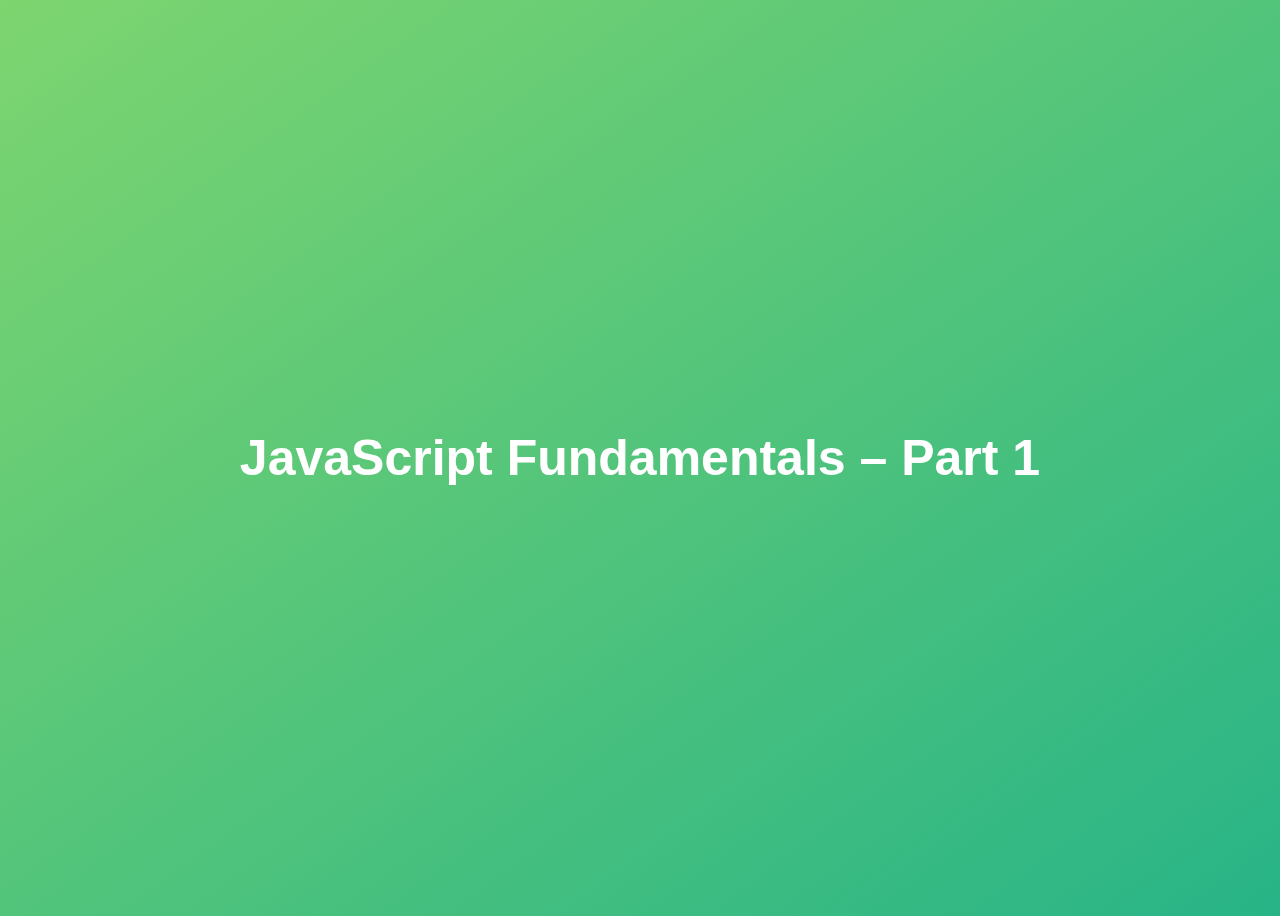
<file: section1/01-Fundamentals-Part-1/final/index.html>
<!DOCTYPE html>
<html lang="en">
  <head>
    <meta charset="UTF-8" />
    <meta name="viewport" content="width=device-width, initial-scale=1.0" />
    <meta http-equiv="X-UA-Compatible" content="ie=edge" />
    <title>JavaScript Fundamentals – Part 1</title>
    <style>
      body {
        height: 100vh;
        display: flex;
        align-items: center;
        background: linear-gradient(to top left, #28b487, #7dd56f);
      }
      h1 {
        font-family: sans-serif;
        font-size: 50px;
        line-height: 1.3;
        width: 100%;
        padding: 30px;
        text-align: center;
        color: white;
      }
    </style>
  </head>
  <body>
    <h1>JavaScript Fundamentals – Part 1</h1>

    <script src="script.js"></script>
  </body>
</html>
</file>
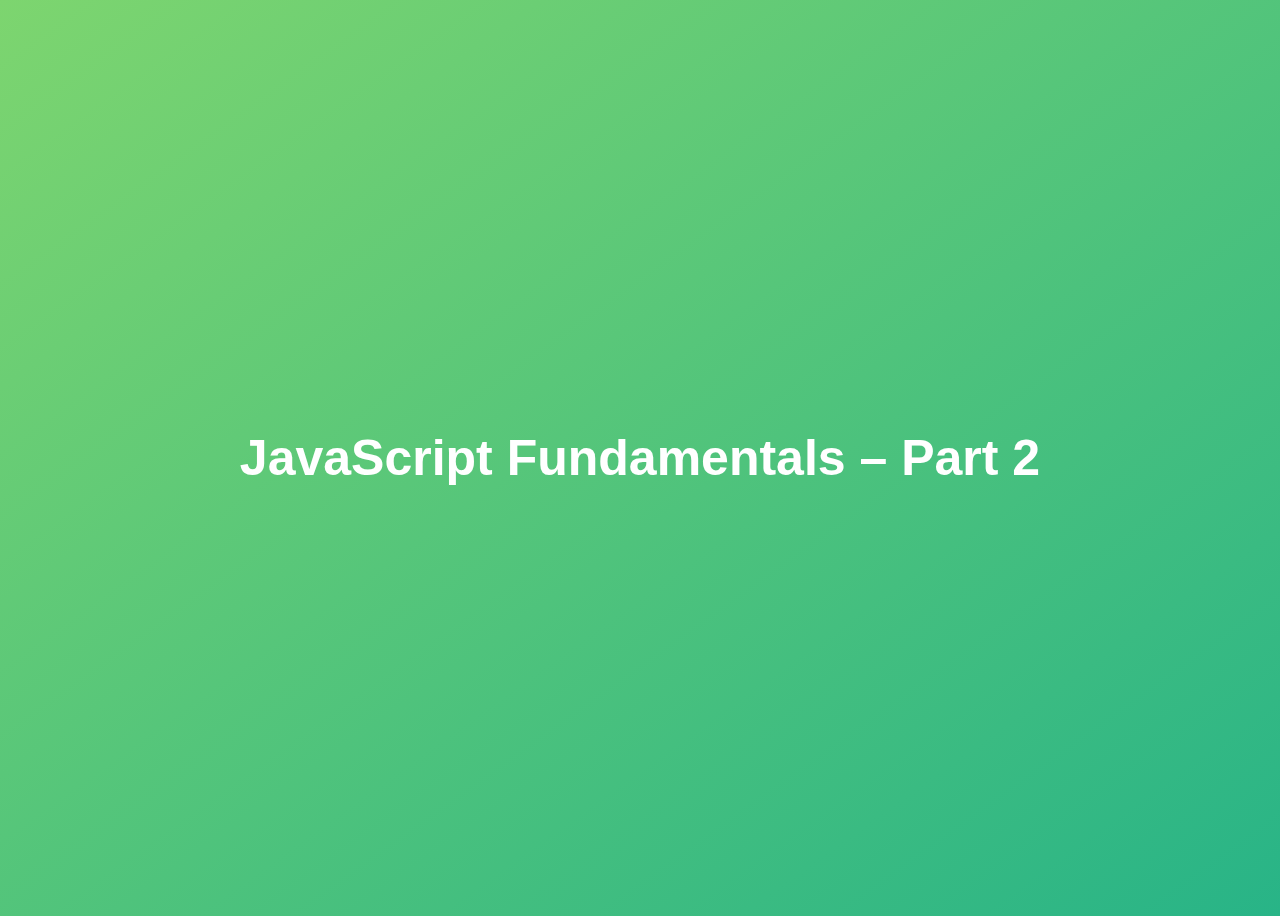
<file: section3/02-Fundamentals-Part-2/final/index.html>
<!DOCTYPE html>
<html lang="en">
  <head>
    <meta charset="UTF-8" />
    <meta name="viewport" content="width=device-width, initial-scale=1.0" />
    <meta http-equiv="X-UA-Compatible" content="ie=edge" />
    <title>JavaScript Fundamentals – Part 2</title>
    <style>
      body {
        height: 100vh;
        display: flex;
        align-items: center;
        background: linear-gradient(to top left, #28b487, #7dd56f);
      }
      h1 {
        font-family: sans-serif;
        font-size: 50px;
        line-height: 1.3;
        width: 100%;
        padding: 30px;
        text-align: center;
        color: white;
      }
    </style>
  </head>
  <body>
    <h1>JavaScript Fundamentals – Part 2</h1>
    <script src="script.js"></script>
  </body>
</html>
</file>
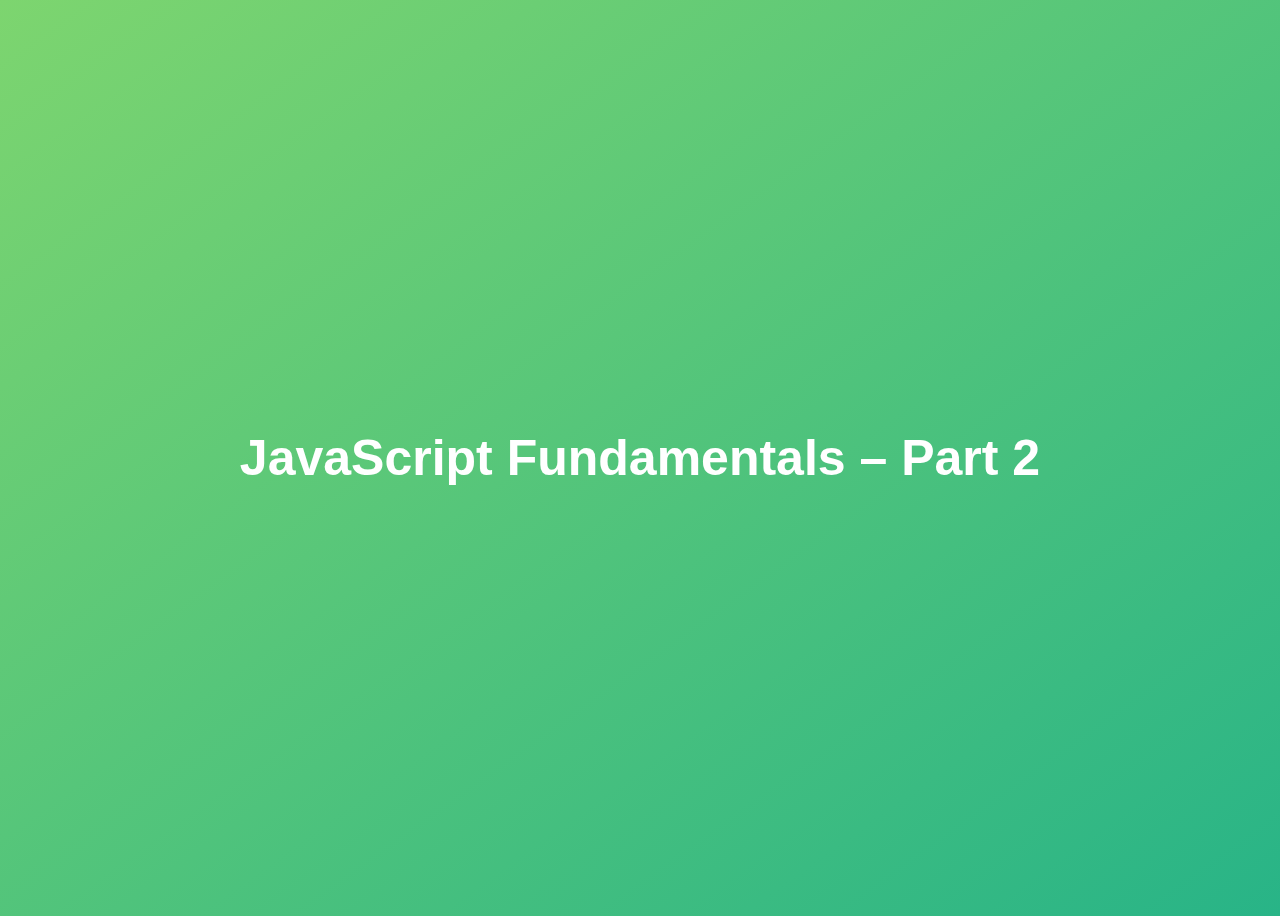
<file: section3/02-Fundamentals-Part-2/starter/index.html>
<!DOCTYPE html>
<html lang="en">
  <head>
    <meta charset="UTF-8" />
    <meta name="viewport" content="width=device-width, initial-scale=1.0" />
    <meta http-equiv="X-UA-Compatible" content="ie=edge" />
    <title>JavaScript Fundamentals – Part 2</title>
    <style>
      body {
        height: 100vh;
        display: flex;
        align-items: center;
        background: linear-gradient(to top left, #28b487, #7dd56f);
      }
      h1 {
        font-family: sans-serif;
        font-size: 50px;
        line-height: 1.3;
        width: 100%;
        padding: 30px;
        text-align: center;
        color: white;
      }
    </style>
  </head>
  <body>
    <h1>JavaScript Fundamentals – Part 2</h1>
    <script src="aya.js"></script>
  </body>
</html>
</file>
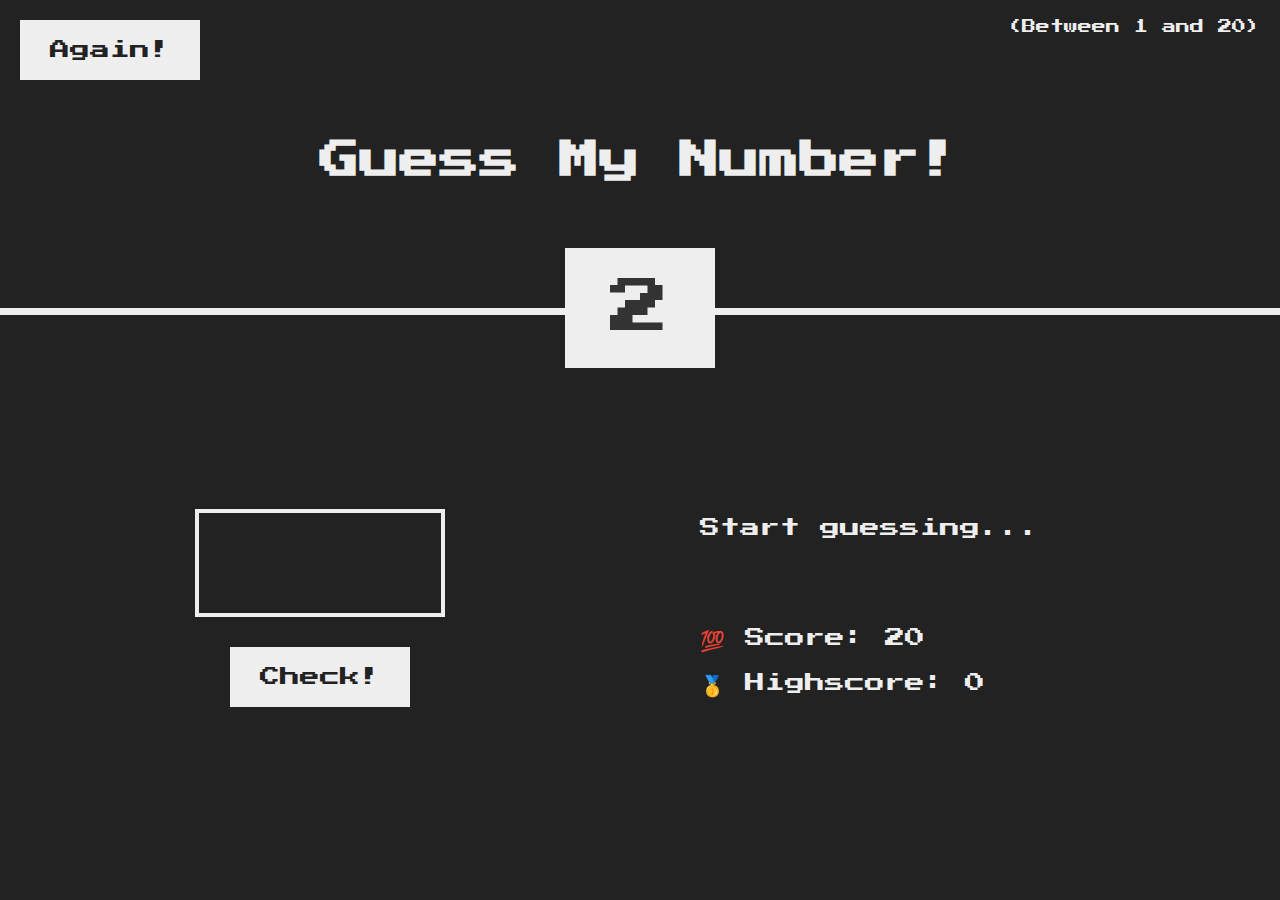
<file: section5/05-Guess-My-Number/starter/index.html>
<!DOCTYPE html>
<html lang="en">
  <head>
    <meta charset="UTF-8" />
    <meta name="viewport" content="width=device-width, initial-scale=1.0" />
    <meta http-equiv="X-UA-Compatible" content="ie=edge" />
    <link rel="stylesheet" href="style.css" />
    <title>Guess My Number!</title>
  </head>
  <body>
    <header>
      <h1>Guess My Number!</h1>
      <p class="between">(Between 1 and 20)</p>
      <button class="btn again">Again!</button>
      <div class="number">?</div>
    </header>
    <main>
      <section class="left">
        <input type="number" class="guess" />
        <button class="btn check">Check!</button>
      </section>
      <section class="right">
        <p class="message">Start guessing...</p>
        <p class="label-score">💯 Score: <span class="score">20</span></p>
        <p class="label-highscore">
          🥇 Highscore: <span class="highscore">0</span>
        </p>
      </section>
    </main>
    <script src="script.js"></script>
  </body>
</html>
</file>
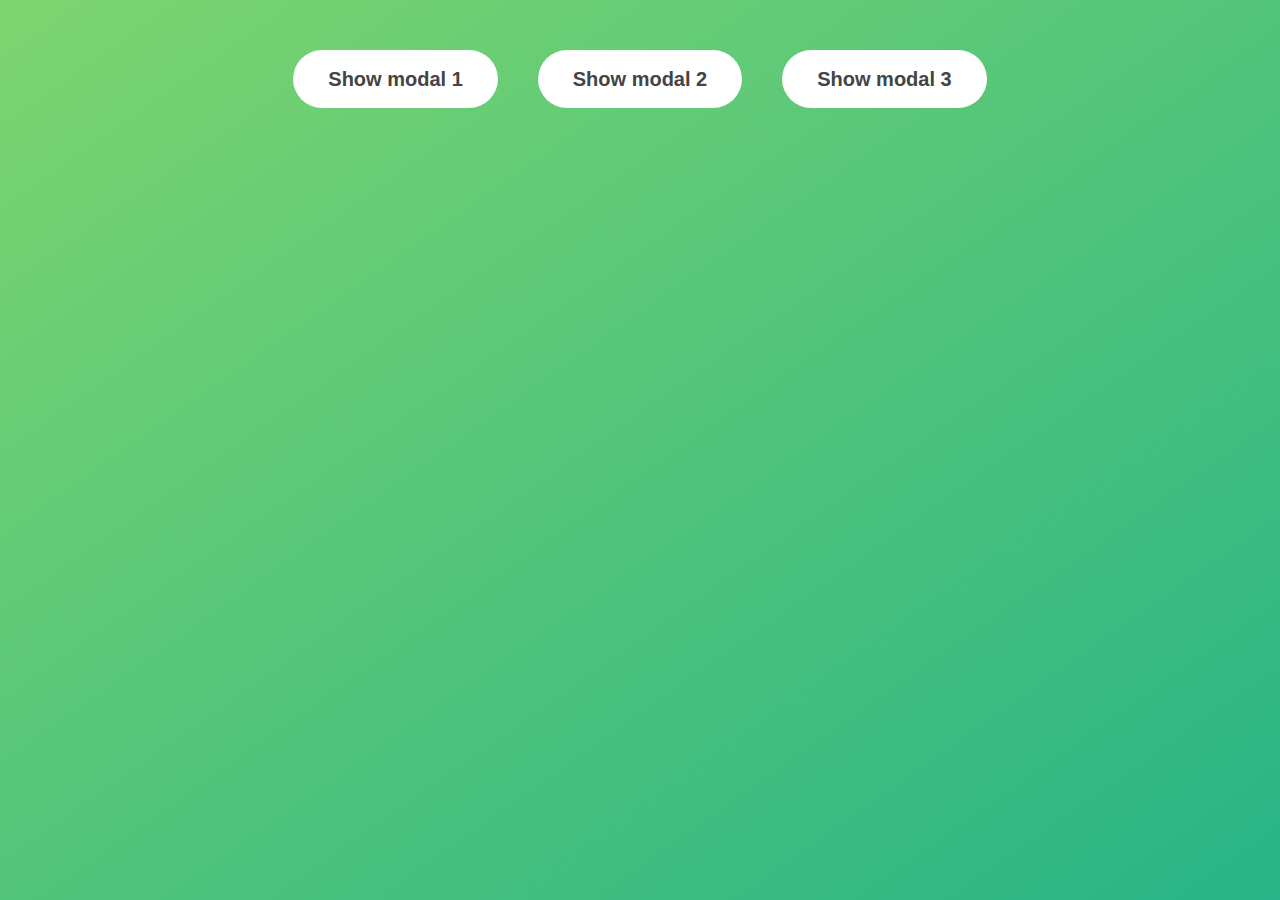
<file: section5/06-Modal/final/index.html>
<!DOCTYPE html>
<html lang="en">
  <head>
    <meta charset="UTF-8" />
    <meta name="viewport" content="width=device-width, initial-scale=1.0" />
    <meta http-equiv="X-UA-Compatible" content="ie=edge" />
    <link rel="stylesheet" href="style.css" />
    <title>Modal window</title>
  </head>
  <body>
    <button class="show-modal">Show modal 1</button>
    <button class="show-modal">Show modal 2</button>
    <button class="show-modal">Show modal 3</button>

    <div class="modal hidden">
      <button class="close-modal">&times;</button>
      <h1>I'm a modal window 😍</h1>
      <p>
        Lorem ipsum dolor sit amet, consectetur adipisicing elit, sed do eiusmod
        tempor incididunt ut labore et dolore magna aliqua. Ut enim ad minim
        veniam, quis nostrud exercitation ullamco laboris nisi ut aliquip ex ea
        commodo consequat. Duis aute irure dolor in reprehenderit in voluptate
        velit esse cillum dolore eu fugiat nulla pariatur. Excepteur sint
        occaecat cupidatat non proident, sunt in culpa qui officia deserunt
        mollit anim id est laborum.
      </p>
    </div>
    <div class="overlay hidden"></div>

    <script src="script.js"></script>
  </body>
</html>
</file>
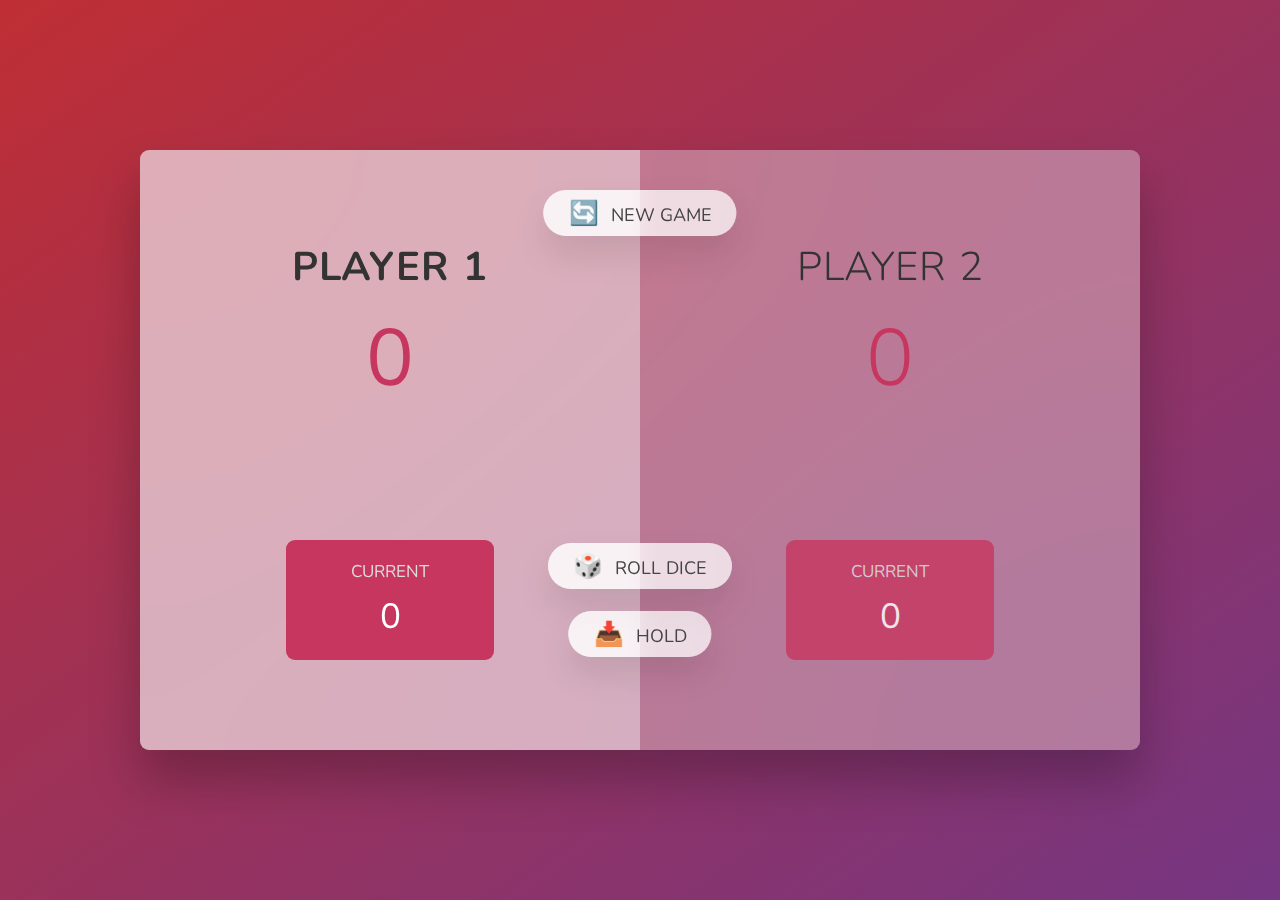
<file: section5/07-Pig-Game/final/index.html>
<!DOCTYPE html>
<html lang="en">
  <head>
    <meta charset="UTF-8" />
    <meta name="viewport" content="width=device-width, initial-scale=1.0" />
    <meta http-equiv="X-UA-Compatible" content="ie=edge" />
    <link rel="stylesheet" href="style.css" />
    <title>Pig Game</title>
  </head>
  <body>
    <main>
      <section class="player player--0 player--active">
        <h2 class="name" id="name--0">Player 1</h2>
        <p class="score" id="score--0">43</p>
        <div class="current">
          <p class="current-label">Current</p>
          <p class="current-score" id="current--0">0</p>
        </div>
      </section>
      <section class="player player--1">
        <h2 class="name" id="name--1">Player 2</h2>
        <p class="score" id="score--1">24</p>
        <div class="current">
          <p class="current-label">Current</p>
          <p class="current-score" id="current--1">0</p>
        </div>
      </section>

      <img src="dice-5.png" alt="Playing dice" class="dice" />
      <button class="btn btn--new">🔄 New game</button>
      <button class="btn btn--roll">🎲 Roll dice</button>
      <button class="btn btn--hold">📥 Hold</button>
    </main>
    <script src="script.js"></script>
  </body>
</html>
</file>
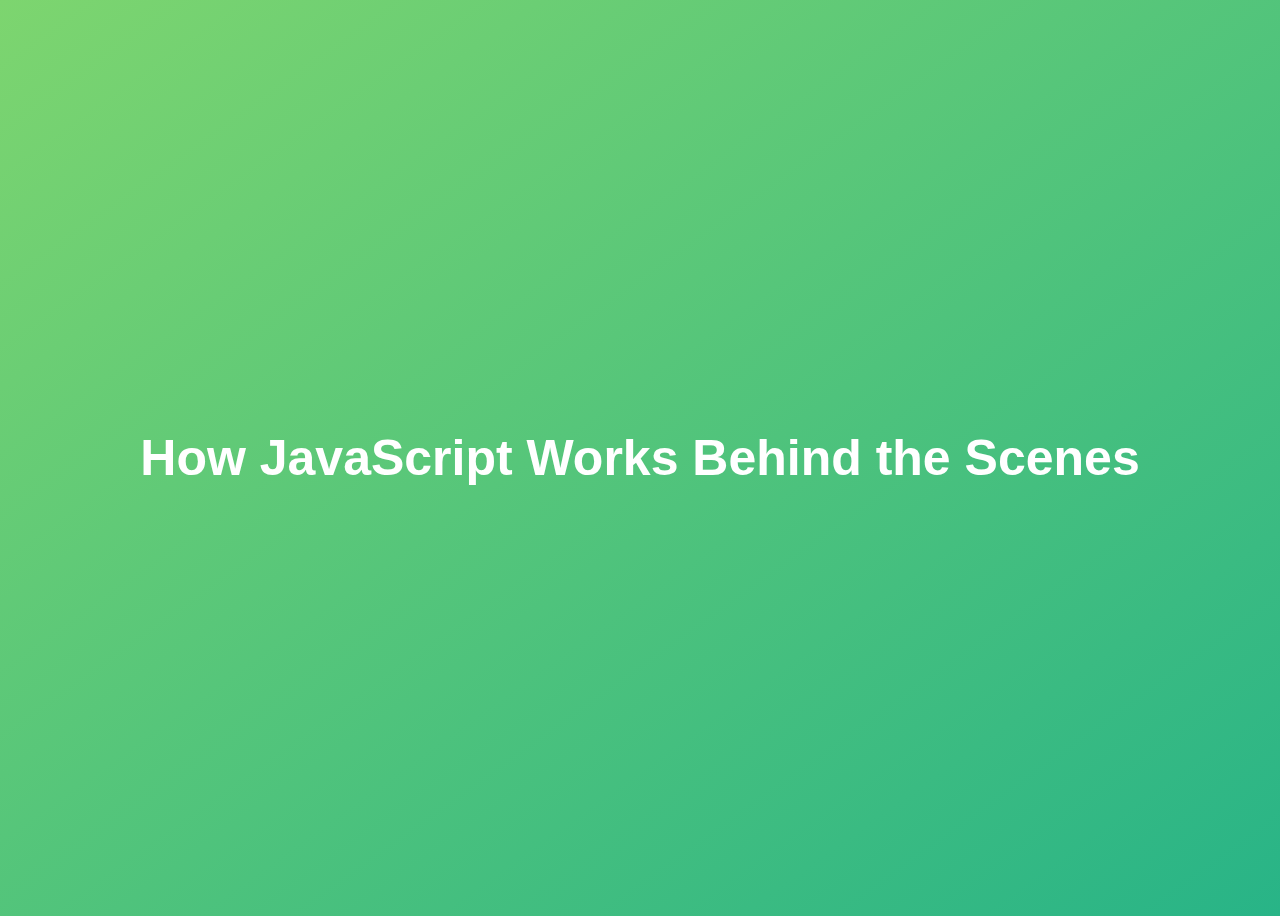
<file: section6/08-Behind-the-Scenes/starter/index.html>
<!DOCTYPE html>
<html lang="en">
  <head>
    <meta charset="UTF-8" />
    <meta name="viewport" content="width=device-width, initial-scale=1.0" />
    <meta http-equiv="X-UA-Compatible" content="ie=edge" />
    <title>How JavaScript Works Behind the Scenes</title>
    <style>
      body {
        height: 100vh;
        display: flex;
        align-items: center;
        background: linear-gradient(to top left, #28b487, #7dd56f);
      }
      h1 {
        font-family: sans-serif;
        font-size: 50px;
        line-height: 1.3;
        width: 100%;
        padding: 30px;
        text-align: center;
        color: white;
      }
    </style>
  </head>
  <body>
    <h1>How JavaScript Works Behind the Scenes</h1>
    <script src="script.js"></script>
  </body>
</html>
</file>
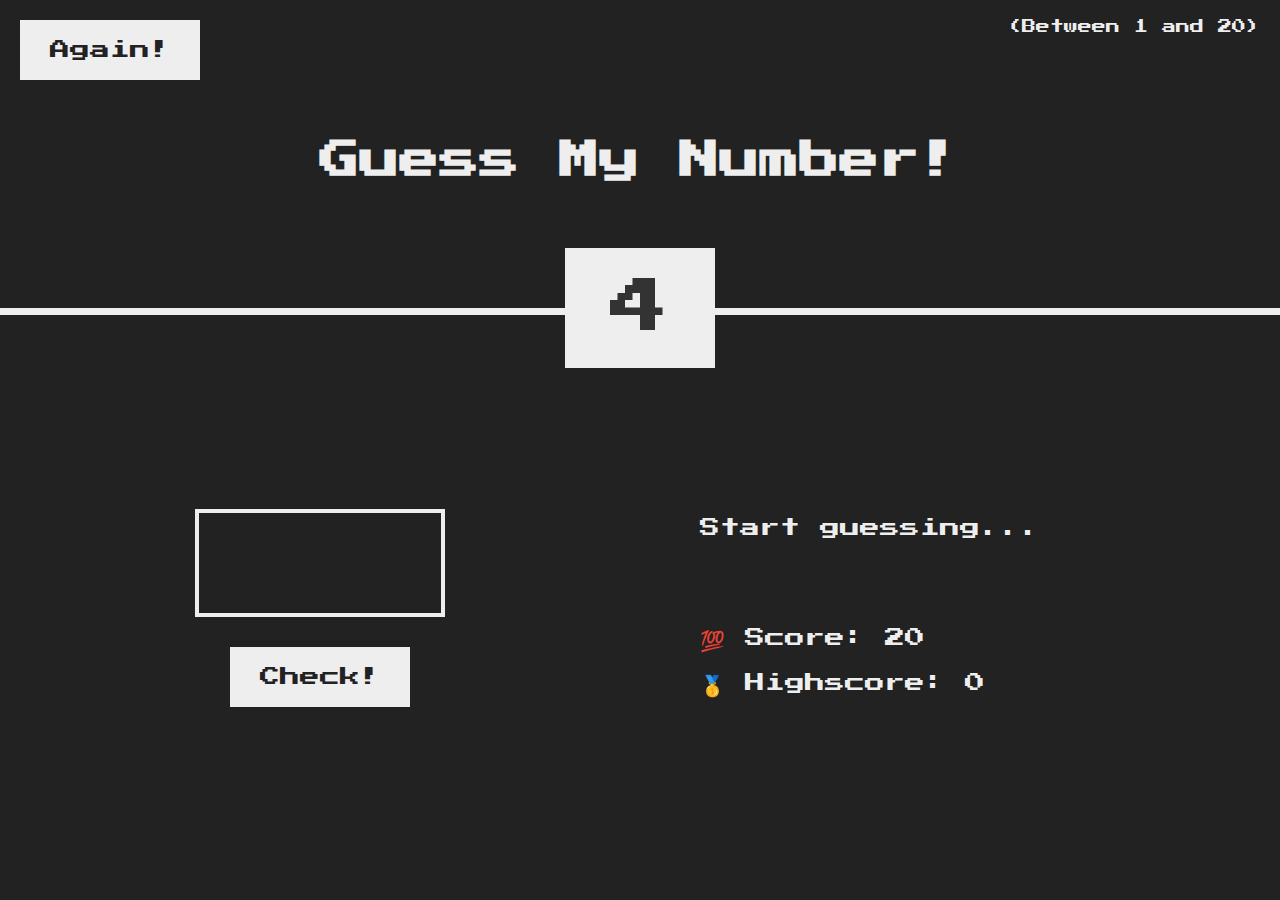
<file: section5/05-Guess-My-Number/starter/game.html>
<!DOCTYPE html>
<html lang="en">
  <head>
    <meta charset="UTF-8" />
    <meta http-equiv="X-UA-Compatible" content="IE=edge" />
    <meta name="viewport" content="width=device-width, initial-scale=1.0" />
    <link rel="stylesheet" href="game.css" />
    <title>Guess My Number!</title>
  </head>
  <body>
    <header>
      <h1>Guess My Number!</h1>
      <p class="between">(Between 1 and 20)</p>
      <button class="btn again">Again!</button>
      <div class="number">?</div>
    </header>
    <main>
      <section class="left">
        <input type="number" class="guess" />
        <button class="btn check">Check!</button>
      </section>
      <section class="right">
        <p class="message">Start guessing...</p>
        <p class="label-score">💯 Score: <span class="score">20</span></p>
        <p class="label-highscore">
          🥇 Highscore: <span class="highscore">0</span>
        </p>
      </section>
    </main>
    <script src="script.js"></script>
  </body>
</html>
</file>
<file: section5/05-Guess-My-Number/starter/style.css>
@import url('https://fonts.googleapis.com/css?family=Press+Start+2P&display=swap');

* {
  margin: 0;
  padding: 0;
  box-sizing: inherit;
}

html {
  font-size: 62.5%;
  box-sizing: border-box;
}

body {
  font-family: 'Press Start 2P', sans-serif;
  color: #eee;
  background-color: #222;
  /* background-color: #60b347; */
}

/* LAYOUT */
header {
  position: relative;
  height: 35vh;
  border-bottom: 7px solid #eee;
}

main {
  height: 65vh;
  color: #eee;
  display: flex;
  align-items: center;
  justify-content: space-around;
}

.left {
  width: 52rem;
  display: flex;
  flex-direction: column;
  align-items: center;
}

.right {
  width: 52rem;
  font-size: 2rem;
}

/* ELEMENTS STYLE */
h1 {
  font-size: 4rem;
  text-align: center;
  position: absolute;
  width: 100%;
  top: 52%;
  left: 50%;
  transform: translate(-50%, -50%);
}

.number {
  background: #eee;
  color: #333;
  font-size: 6rem;
  width: 15rem;
  padding: 3rem 0rem;
  text-align: center;
  position: absolute;
  bottom: 0;
  left: 50%;
  transform: translate(-50%, 50%);
}

.between {
  font-size: 1.4rem;
  position: absolute;
  top: 2rem;
  right: 2rem;
}

.again {
  position: absolute;
  top: 2rem;
  left: 2rem;
}

.guess {
  background: none;
  border: 4px solid #eee;
  font-family: inherit;
  color: inherit;
  font-size: 5rem;
  padding: 2.5rem;
  width: 25rem;
  text-align: center;
  display: block;
  margin-bottom: 3rem;
}

.btn {
  border: none;
  background-color: #eee;
  color: #222;
  font-size: 2rem;
  font-family: inherit;
  padding: 2rem 3rem;
  cursor: pointer;
}

.btn:hover {
  background-color: #ccc;
}

.message {
  margin-bottom: 8rem;
  height: 3rem;
}

.label-score {
  margin-bottom: 2rem;
}
</file>
<file: section5/06-Modal/final/style.css>
* {
  margin: 0;
  padding: 0;
  box-sizing: inherit;
}

html {
  font-size: 62.5%;
  box-sizing: border-box;
}

body {
  font-family: sans-serif;
  color: #333;
  line-height: 1.5;
  height: 100vh;
  position: relative;
  display: flex;
  align-items: flex-start;
  justify-content: center;
  background: linear-gradient(to top left, #28b487, #7dd56f);
}

.show-modal {
  font-size: 2rem;
  font-weight: 600;
  padding: 1.75rem 3.5rem;
  margin: 5rem 2rem;
  border: none;
  background-color: #fff;
  color: #444;
  border-radius: 10rem;
  cursor: pointer;
}

.close-modal {
  position: absolute;
  top: 1.2rem;
  right: 2rem;
  font-size: 5rem;
  color: #333;
  cursor: pointer;
  border: none;
  background: none;
}

h1 {
  font-size: 2.5rem;
  margin-bottom: 2rem;
}

p {
  font-size: 1.8rem;
}

/* -------------------------- */
/* CLASSES TO MAKE MODAL WORK */
.hidden {
  display: none;
}

.modal {
  position: absolute;
  top: 50%;
  left: 50%;
  transform: translate(-50%, -50%);
  width: 70%;

  background-color: white;
  padding: 6rem;
  border-radius: 5px;
  box-shadow: 0 3rem 5rem rgba(0, 0, 0, 0.3);
  z-index: 10;
}

.overlay {
  position: absolute;
  top: 0;
  left: 0;
  width: 100%;
  height: 100%;
  background-color: rgba(0, 0, 0, 0.6);
  backdrop-filter: blur(3px);
  z-index: 5;
}
</file>
<file: section5/07-Pig-Game/final/style.css>
@import url('https://fonts.googleapis.com/css2?family=Nunito&display=swap');

* {
  margin: 0;
  padding: 0;
  box-sizing: inherit;
}

html {
  font-size: 62.5%;
  box-sizing: border-box;
}

body {
  font-family: 'Nunito', sans-serif;
  font-weight: 400;
  height: 100vh;
  color: #333;
  background-image: linear-gradient(to top left, #753682 0%, #bf2e34 100%);
  display: flex;
  align-items: center;
  justify-content: center;
}

/* LAYOUT */
main {
  position: relative;
  width: 100rem;
  height: 60rem;
  background-color: rgba(255, 255, 255, 0.35);
  backdrop-filter: blur(200px);
  filter: blur();
  box-shadow: 0 3rem 5rem rgba(0, 0, 0, 0.25);
  border-radius: 9px;
  overflow: hidden;
  display: flex;
}

.player {
  flex: 50%;
  padding: 9rem;
  display: flex;
  flex-direction: column;
  align-items: center;
  transition: all 0.75s;
}

/* ELEMENTS */
.name {
  position: relative;
  font-size: 4rem;
  text-transform: uppercase;
  letter-spacing: 1px;
  word-spacing: 2px;
  font-weight: 300;
  margin-bottom: 1rem;
}

.score {
  font-size: 8rem;
  font-weight: 300;
  color: #c7365f;
  margin-bottom: auto;
}

.player--active {
  background-color: rgba(255, 255, 255, 0.4);
}
.player--active .name {
  font-weight: 700;
}
.player--active .score {
  font-weight: 400;
}

.player--active .current {
  opacity: 1;
}

.current {
  background-color: #c7365f;
  opacity: 0.8;
  border-radius: 9px;
  color: #fff;
  width: 65%;
  padding: 2rem;
  text-align: center;
  transition: all 0.75s;
}

.current-label {
  text-transform: uppercase;
  margin-bottom: 1rem;
  font-size: 1.7rem;
  color: #ddd;
}

.current-score {
  font-size: 3.5rem;
}

/* ABSOLUTE POSITIONED ELEMENTS */
.btn {
  position: absolute;
  left: 50%;
  transform: translateX(-50%);
  color: #444;
  background: none;
  border: none;
  font-family: inherit;
  font-size: 1.8rem;
  text-transform: uppercase;
  cursor: pointer;
  font-weight: 400;
  transition: all 0.2s;

  background-color: white;
  background-color: rgba(255, 255, 255, 0.6);
  backdrop-filter: blur(10px);

  padding: 0.7rem 2.5rem;
  border-radius: 50rem;
  box-shadow: 0 1.75rem 3.5rem rgba(0, 0, 0, 0.1);
}

.btn::first-letter {
  font-size: 2.4rem;
  display: inline-block;
  margin-right: 0.7rem;
}

.btn--new {
  top: 4rem;
}
.btn--roll {
  top: 39.3rem;
}
.btn--hold {
  top: 46.1rem;
}

.btn:active {
  transform: translate(-50%, 3px);
  box-shadow: 0 1rem 2rem rgba(0, 0, 0, 0.15);
}

.btn:focus {
  outline: none;
}

.dice {
  position: absolute;
  left: 50%;
  top: 16.5rem;
  transform: translateX(-50%);
  height: 10rem;
  box-shadow: 0 2rem 5rem rgba(0, 0, 0, 0.2);
}

.player--winner {
  background-color: #2f2f2f;
}

.player--winner .name {
  font-weight: 700;
  color: #c7365f;
}

.hidden {
  display: none;
}
</file>
<file: section5/05-Guess-My-Number/starter/game.css>
@import url('https://fonts.googleapis.com/css?family=Press+Start+2P&display=swap');

* {
  margin: 0;
  padding: 0;
  box-sizing: inherit;
}

html {
  font-size: 62.5%;
  box-sizing: border-box;
}

body {
  font-family: 'Press Start 2P', sans-serif;
  color: #eee;
  background-color: #222;
  /* background-color: #60b347; */
}
/* LAYOUT */
header {
  position: relative;
  height: 35vh;
  border-bottom: 7px solid #eee;
}
main {
  height: 65vh;
  color: #eee;
  display: flex;
  align-items: center;
  justify-content: space-around;
}
.left {
  width: 520px;
  display: flex;
  flex-direction: column;
  align-items: center;
}

.right {
  width: 520px;
  font-size: 20px;
}
/* ELEMENTS STYLE */
h1 {
  font-size: 40px;
  text-align: center;
  position: absolute;
  width: 100%;
  top: 52%;
  left: 50%;
  transform: translate(-50%, -50%);
}
.number {
  background: #eee;
  color: #333;
  font-size: 60px;
  width: 150px;
  padding: 30px 0px;
  text-align: center;
  position: absolute;
  bottom: 0;
  left: 50%;
  transform: translate(-50%, 50%);
}
.between {
  font-size: 14px;
  position: absolute;
  top: 20px;
  right: 20px;
}

.again {
  position: absolute;
  top: 20px;
  left: 20px;
}
.guess {
  background: none;
  border: 4px solid #eee;
  font-family: inherit;
  color: inherit;
  font-size: 50px;
  padding: 25px;
  width: 250px;
  text-align: center;
  display: block;
  margin-bottom: 30px;
}

.btn {
  border: none;
  background-color: #eee;
  color: #222;
  font-size: 20px;
  font-family: inherit;
  padding: 20px 30px;
  cursor: pointer;
}

.btn:hover {
  background-color: #ccc;
}

.message {
  margin-bottom: 80px;
  height: 30px;
}

.label-score {
  margin-bottom: 20px;
}
</file>
